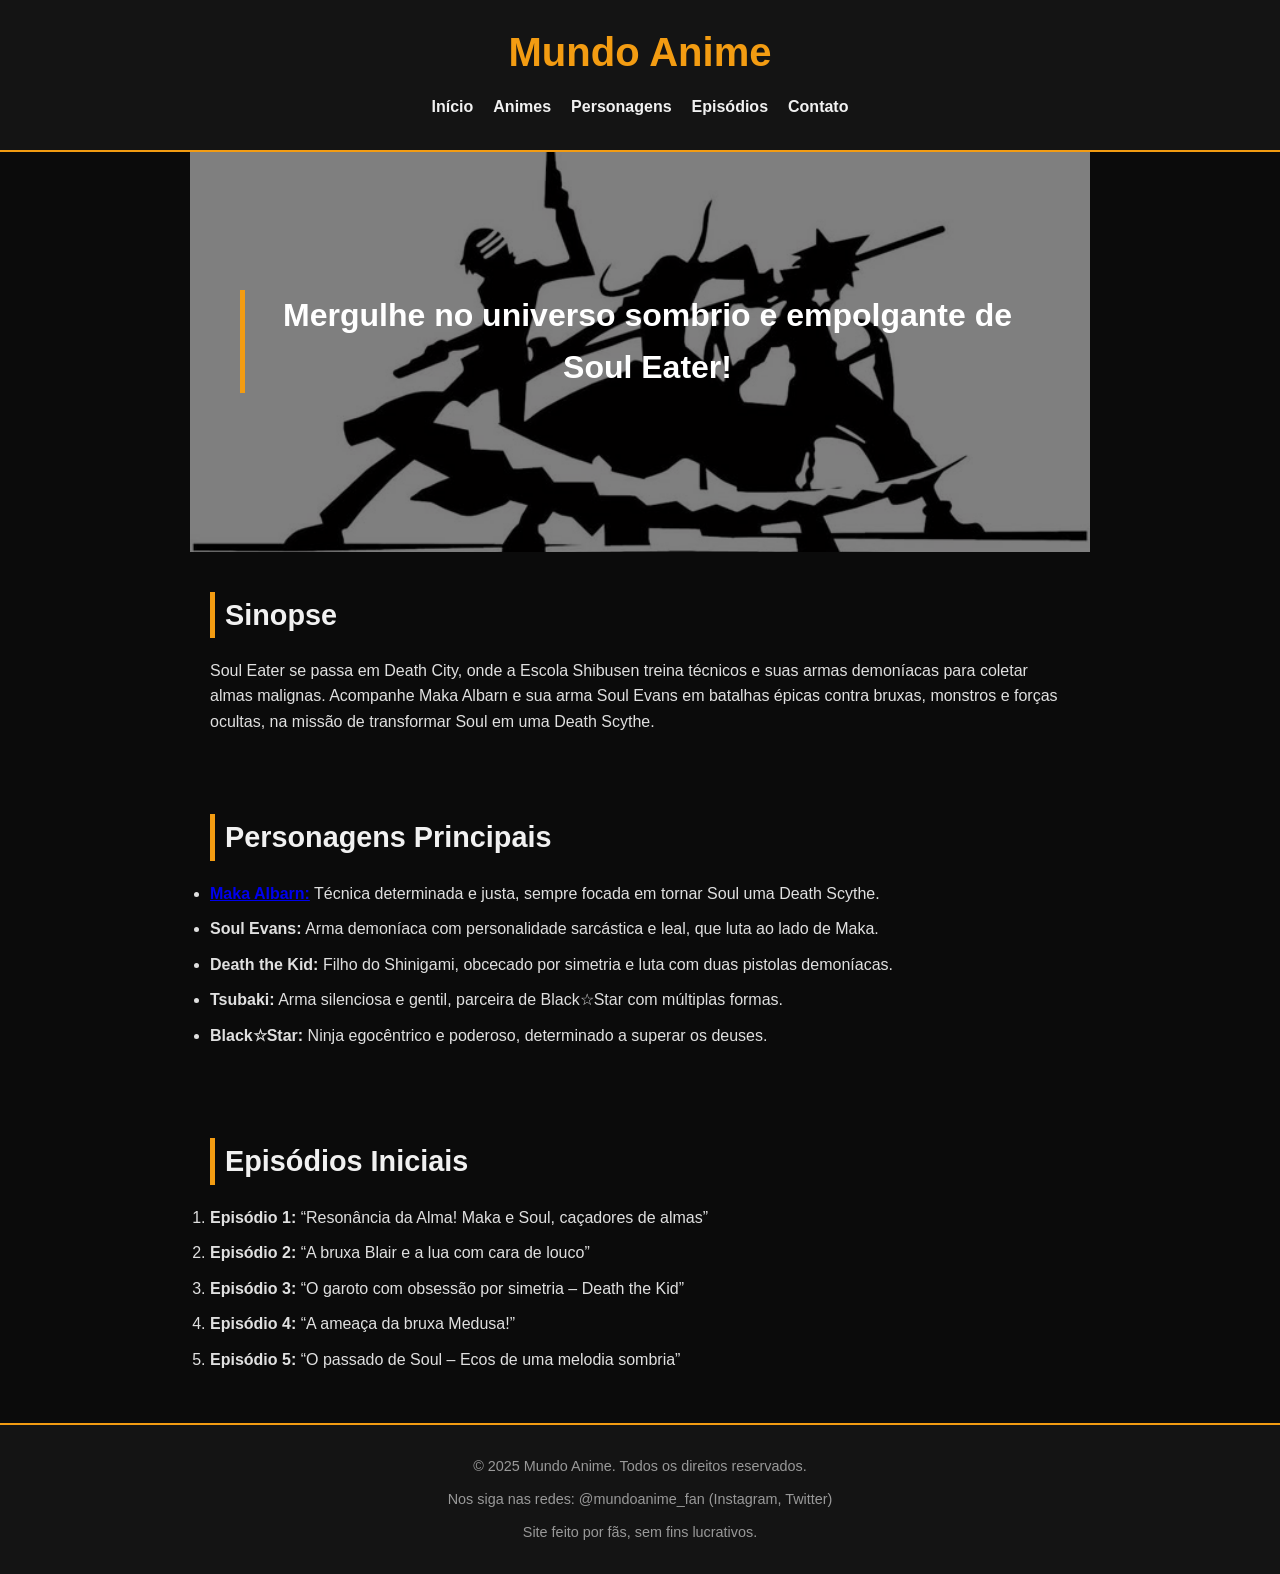
<file: index.html>
<!DOCTYPE html>
<html lang="pt-BR">
<head>
  <meta charset="UTF-8" />
  <meta name="viewport" content="width=device-width, initial-scale=1.0"/>
  <title>Mundo Anime - Soul Eater</title>
  <link rel="stylesheet" href="style.css" />
</head>
<body>

  <!-- Cabeçalho -->
  <header>
    <h1>Mundo Anime</h1>
    <nav>
      <ul>
        <li><a href="#">Início</a></li>
        <li><a href="#">Animes</a></li>
        <li><a href="personagens/maka.html">Personagens</a></li>
        <li><a href="#">Episódios</a></li>
        <li><a href="#">Contato</a></li>
      </ul>
    </nav>
  </header>

  <!-- Banner -->
  <section class="banner">
    <div class="banner-overlay">
      <h2>Mergulhe no universo sombrio e empolgante de Soul Eater!</h2>
    </div>
  </section>

  <!-- Sinopse -->
  <section class="sinopse">
    <h2>Sinopse</h2>
    <p>
      Soul Eater se passa em Death City, onde a Escola Shibusen treina técnicos e suas armas demoníacas 
      para coletar almas malignas. Acompanhe Maka Albarn e sua arma Soul Evans em batalhas épicas 
      contra bruxas, monstros e forças ocultas, na missão de transformar Soul em uma Death Scythe.
    </p>
  </section>

  <!-- Personagens -->
  <section class="personagens">
    <h2>Personagens Principais</h2>
    <ul>
      <li>
        <strong><a href="personagens/maka.html">Maka Albarn:</a></strong> Técnica determinada e justa, sempre focada em tornar Soul uma Death Scythe.
      </li>
      <li>
        <strong>Soul Evans:</strong> Arma demoníaca com personalidade sarcástica e leal, que luta ao lado de Maka.
      </li>
      <li>
        <strong>Death the Kid:</strong> Filho do Shinigami, obcecado por simetria e luta com duas pistolas demoníacas.
      </li>
      <li>
        <strong>Tsubaki:</strong> Arma silenciosa e gentil, parceira de Black☆Star com múltiplas formas.
      </li>
      <li>
        <strong>Black☆Star:</strong> Ninja egocêntrico e poderoso, determinado a superar os deuses.
      </li>
    </ul>
  </section>

  <!-- Episódios -->
  <section class="episodios">
    <h2>Episódios Iniciais</h2>
    <ol>
      <li><strong>Episódio 1:</strong> “Resonância da Alma! Maka e Soul, caçadores de almas”</li>
      <li><strong>Episódio 2:</strong> “A bruxa Blair e a lua com cara de louco”</li>
      <li><strong>Episódio 3:</strong> “O garoto com obsessão por simetria – Death the Kid”</li>
      <li><strong>Episódio 4:</strong> “A ameaça da bruxa Medusa!”</li>
      <li><strong>Episódio 5:</strong> “O passado de Soul – Ecos de uma melodia sombria”</li>
    </ol>
  </section>

  <!-- Rodapé -->
  <footer>
    <p>&copy; 2025 Mundo Anime. Todos os direitos reservados.</p>
    <p>Nos siga nas redes: @mundoanime_fan (Instagram, Twitter)</p>
    <p>Site feito por fãs, sem fins lucrativos.</p>
  </footer>

</body>
</html>
</file>
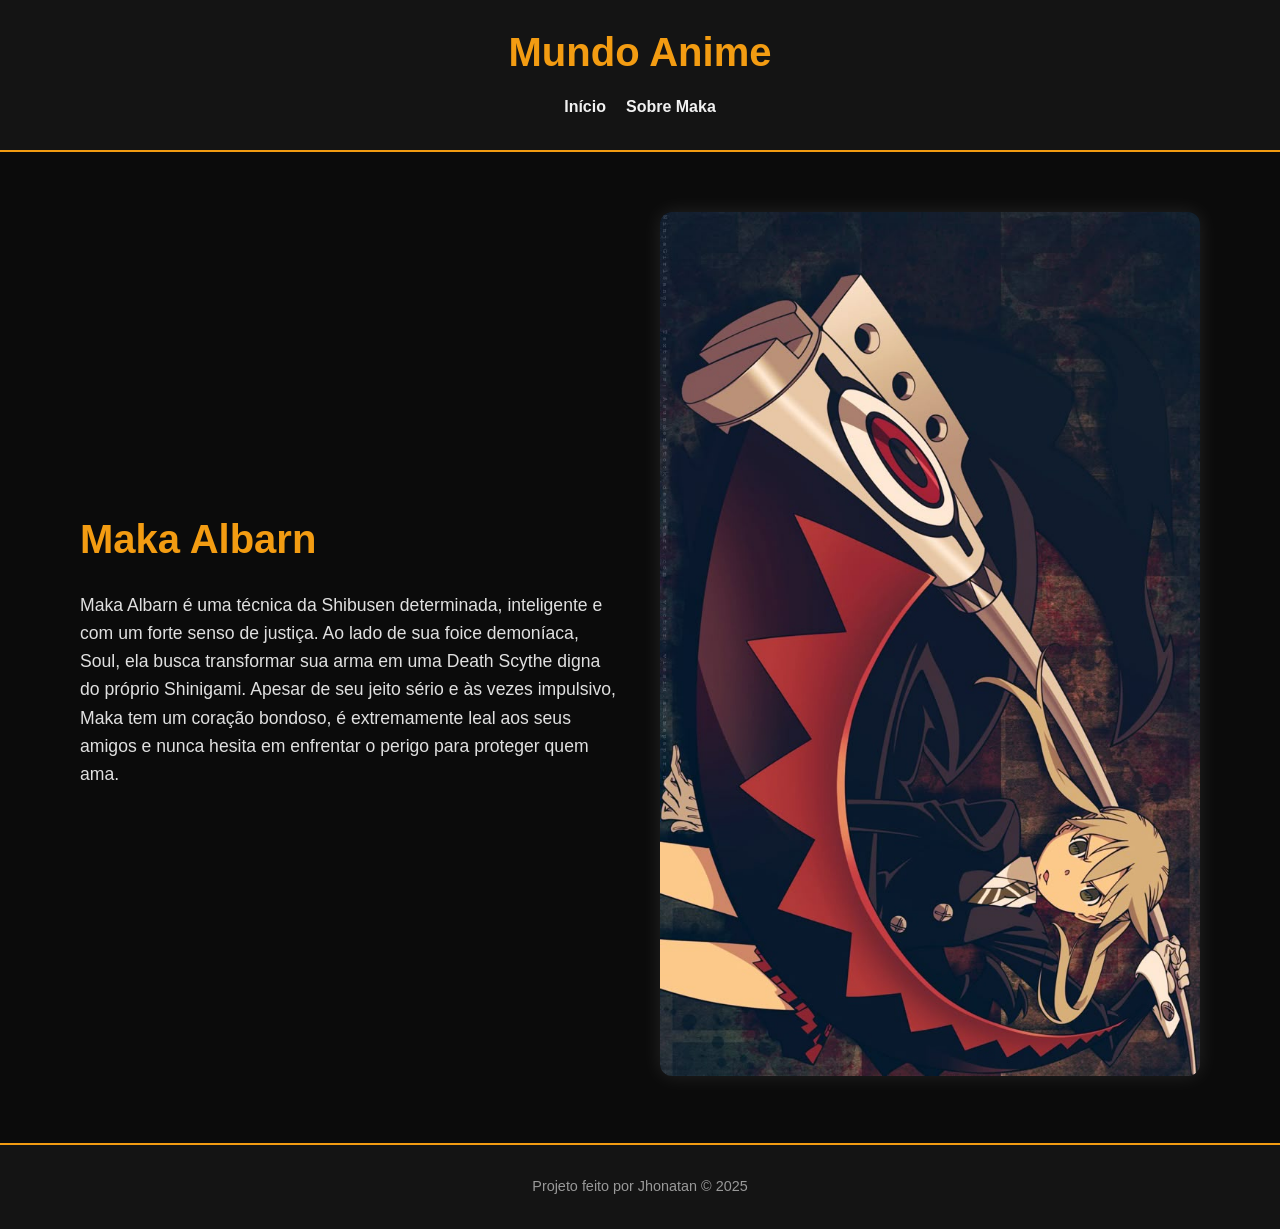
<file: personagens/maka.html>
<!DOCTYPE html>
<html lang="pt-BR">
<head>
  <meta charset="UTF-8" />
  <meta name="viewport" content="width=device-width, initial-scale=1.0"/>
  <title>Maka Albarn - Soul Eater</title>
  <link rel="stylesheet" href="../style.css" />
  <style>
    .personagem-container {
      display: flex;
      justify-content: space-between;
      align-items: center;
      gap: 40px;
      padding: 60px 40px;
      max-width: 1200px;
      margin: 0 auto;
      flex-wrap: wrap;
    }

    .descricao {
      flex: 1;
      color: #e0e0e0;
    }

    .descricao h1 {
      font-size: 2.5rem;
      color: #f39c12;
      margin-bottom: 20px;
    }

    .descricao p {
      font-size: 1.1rem;
      line-height: 1.6;
    }

    .imagem-personagem {
      flex: 1;
      text-align: center;
    }

    .imagem-personagem img {
      max-width: 100%;
      height: auto;
      border-radius: 12px;
      box-shadow: 0 0 20px rgba(255, 255, 255, 0.1);
    }

    @media (max-width: 768px) {
      .personagem-container {
        flex-direction: column;
        text-align: center;
      }

      .descricao h1 {
        font-size: 2rem;
      }
    }
  </style>
</head>
<body>

  <header>
    <h1>Mundo Anime</h1>
    <nav>
      <ul>
        <li><a href="../index.html">Início</a></li>
        <li><a href="#maka">Sobre Maka</a></li>
      </ul>
    </nav>
  </header>

  <main>
    <section class="personagem-container" id="maka">
      <div class="descricao">
        <h1>Maka Albarn</h1>
        <p>
          Maka Albarn é uma técnica da Shibusen determinada, inteligente e com um forte senso de justiça. 
          Ao lado de sua foice demoníaca, Soul, ela busca transformar sua arma em uma Death Scythe digna do próprio Shinigami. 
          Apesar de seu jeito sério e às vezes impulsivo, Maka tem um coração bondoso, é extremamente leal aos seus amigos 
          e nunca hesita em enfrentar o perigo para proteger quem ama.
        </p>
      </div>

      <div class="imagem-personagem">
        <img src="../images/maka.jpg" alt="Imagem de Maka Albarn">
      </div>
    </section>
  </main>

  <footer>
    <p>Projeto feito por Jhonatan &copy; 2025</p>
  </footer>

</body>
</html>
</file>
<file: style.css>
/* Reset básico */
* {
    margin: 0;
    padding: 0;
    box-sizing: border-box;
  }
  
  body {
    font-family: 'Segoe UI', Tahoma, Geneva, Verdana, sans-serif;
    background-color: #0b0b0b;
    color: #f1f1f1;
    line-height: 1.6;
  }
  
  /* Cabeçalho */
  header {
    background-color: #141414;
    padding: 20px;
    text-align: center;
    border-bottom: 2px solid #f39c12;
  }
  
  header h1 {
    color: #f39c12;
    font-size: 2.5rem;
    margin-bottom: 10px;
  }
  
  nav ul {
    list-style: none;
    display: flex;
    justify-content: center;
    flex-wrap: wrap;
    gap: 20px;
  }
  
  nav ul li a {
    color: #f1f1f1;
    text-decoration: none;
    font-weight: bold;
    transition: color 0.3s;
  }
  
  nav ul li a:hover {
    color: #f39c12;
  }
  
  /* Banner com imagem real */
  .banner {
    position: relative;
    height: 400px;
    background-image: url("images/banner.jpg.jpg ");
    background-size: cover;
    background-position: center;
  }
  
  
  .banner-overlay {
    position: absolute;
    top: 0;
    left: 0;
    width: 100%;
    height: 100%;
    background-color: rgba(0, 0, 0, 0.5); /* escurece o fundo */
    display: flex;
    align-items: center;
    justify-content: center;
    color: #fff;
    text-align: center;
    padding: 20px;
  }
  


  .banner-overlay h2 {
    font-size: 2rem;
    color: #fff;
    max-width: 800px;
  }
  
  /* Seções */
  section {
    padding: 40px 20px;
    max-width: 900px;
    margin: 0 auto;
  }
  
  section h2 {
    font-size: 1.8rem;
    margin-bottom: 20px;
    border-left: 5px solid #f39c12;
    padding-left: 10px;
  }
  
  section p,
  section ul,
  section ol {
    font-size: 1rem;
    color: #e0e0e0;
  }
  
  ul li,
  ol li {
    margin-bottom: 10px;
  }
  
  /* Rodapé */
  footer {
    background-color: #141414;
    padding: 30px 20px;
    text-align: center;
    border-top: 2px solid #f39c12;
    font-size: 0.9rem;
    color: #999;
  }
  
  footer p:not(:last-child) {
    margin-bottom: 10px;
  }
  
  /* Responsivo */
  @media (max-width: 768px) {
    nav ul {
      flex-direction: column;
      gap: 10px;
    }
  
    .banner-overlay h2 {
      font-size: 1.5rem;
    }
  
    section h2 {
      font-size: 1.5rem;
    }
  }
</file>
